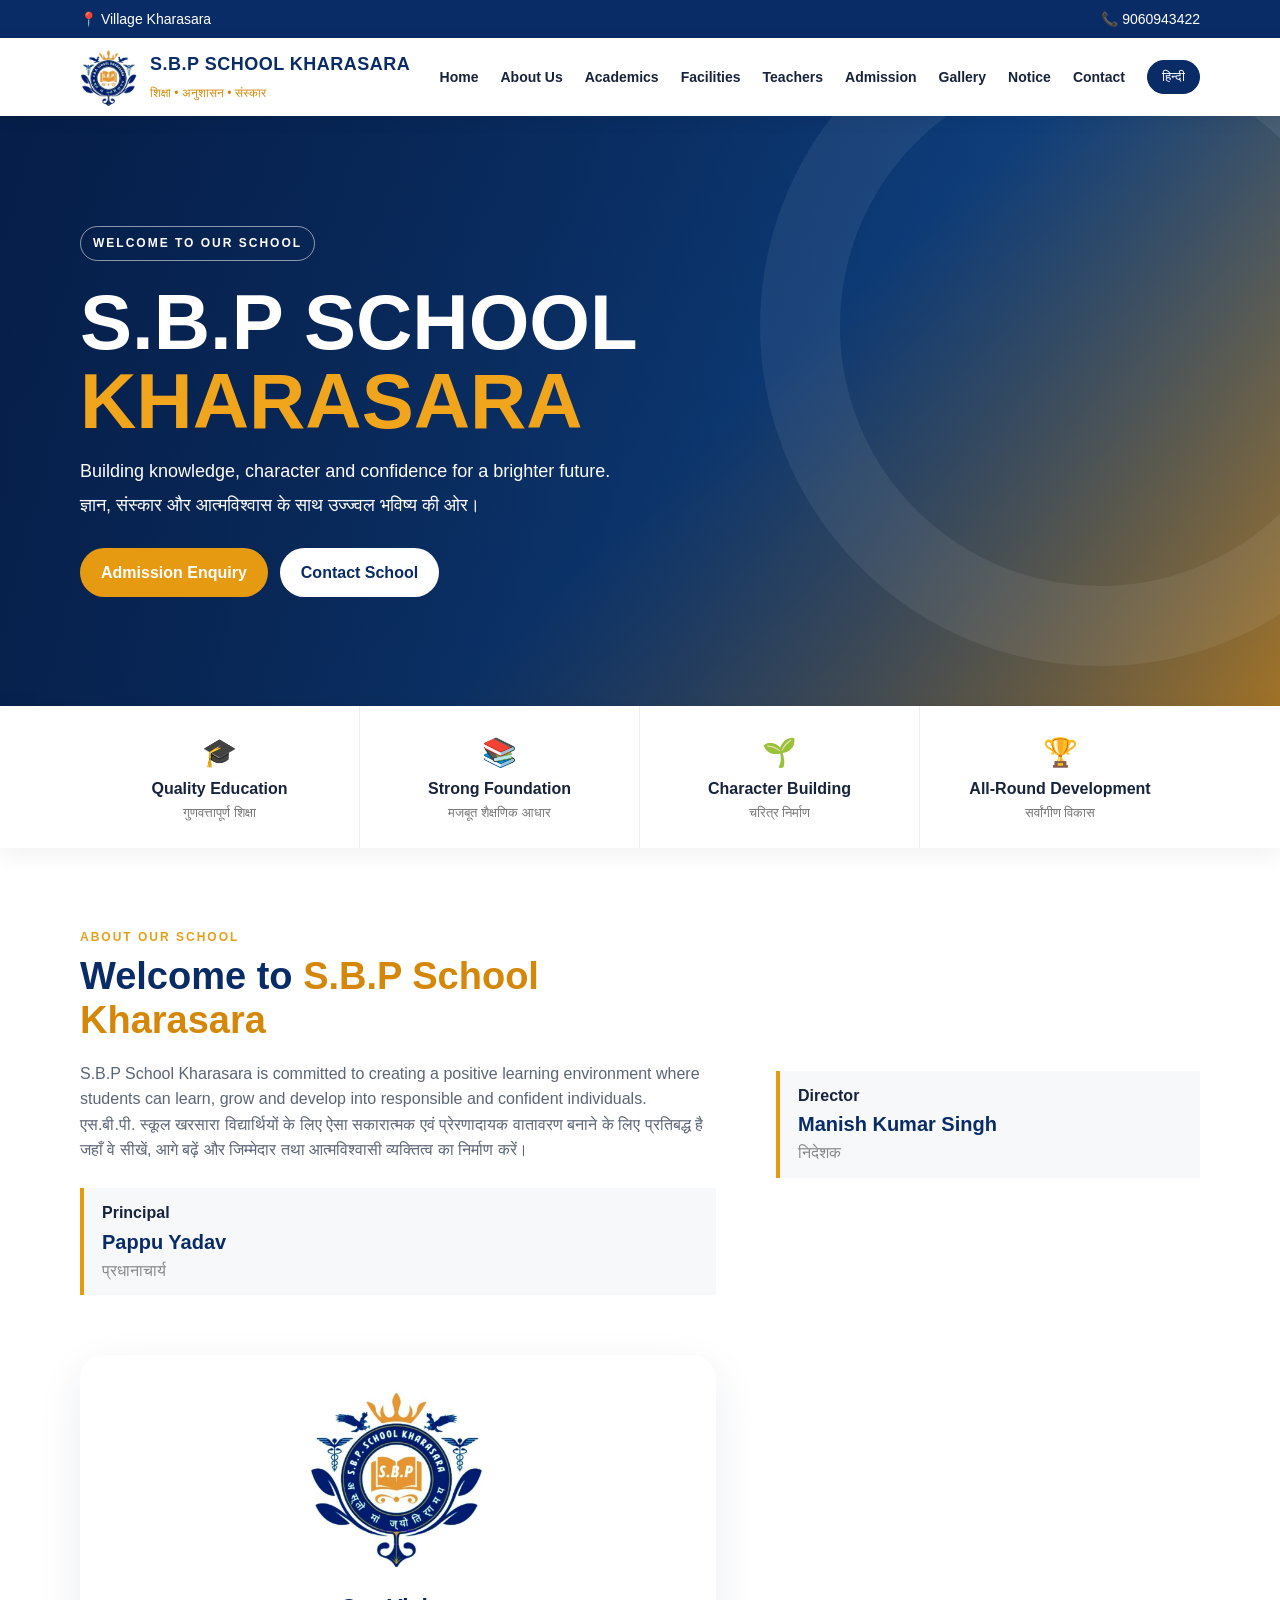
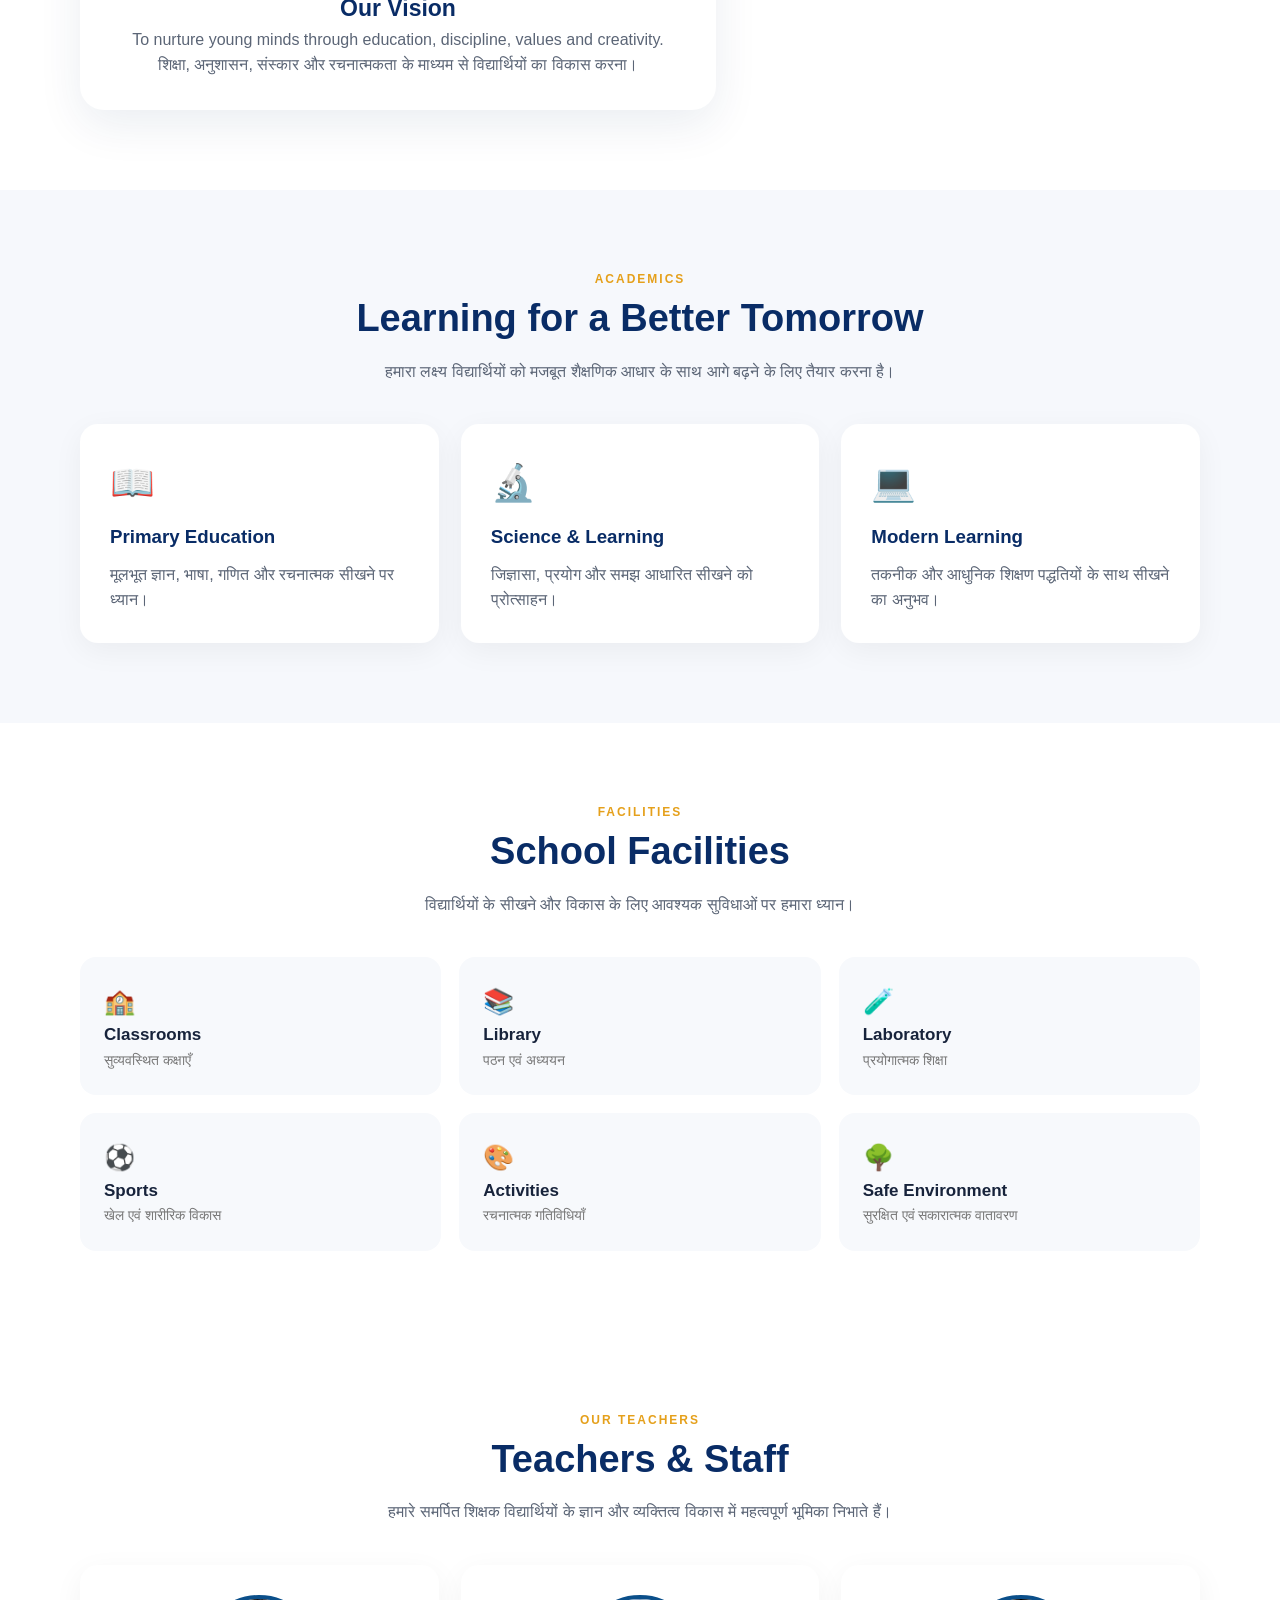
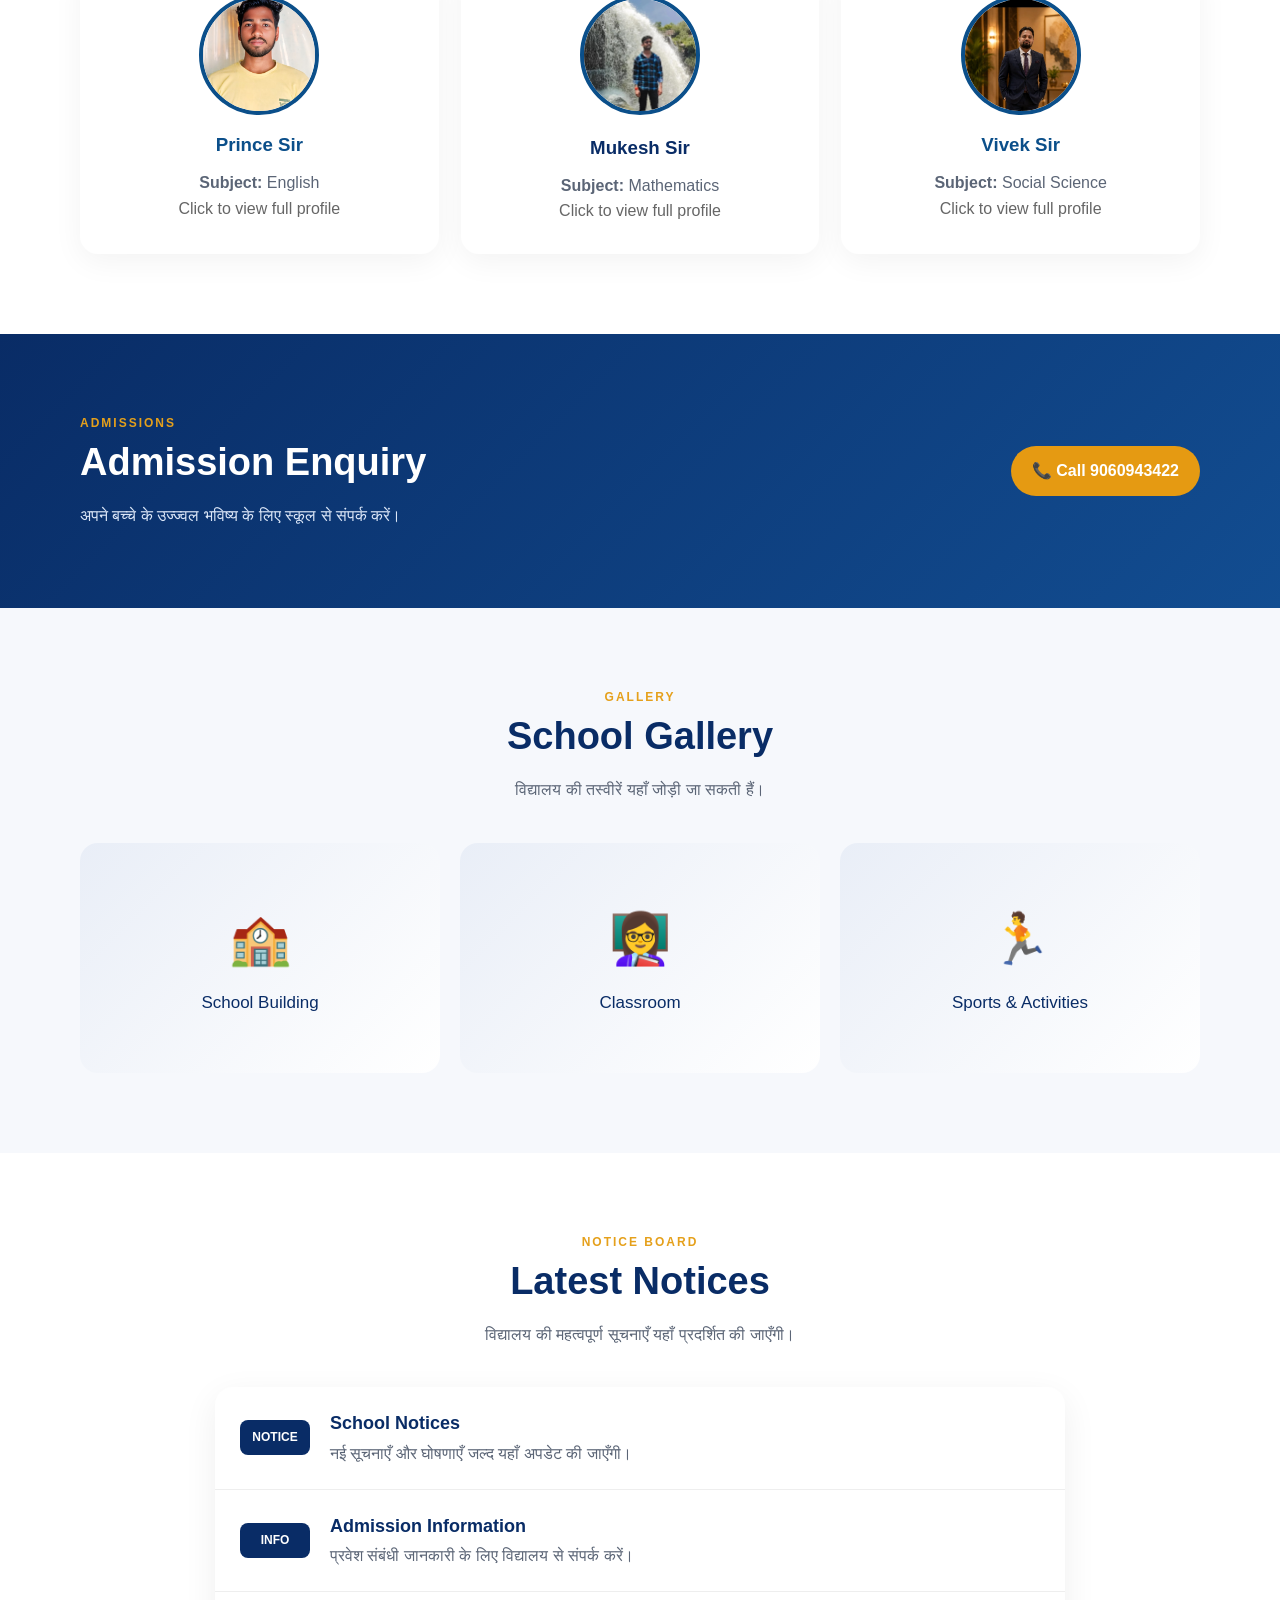
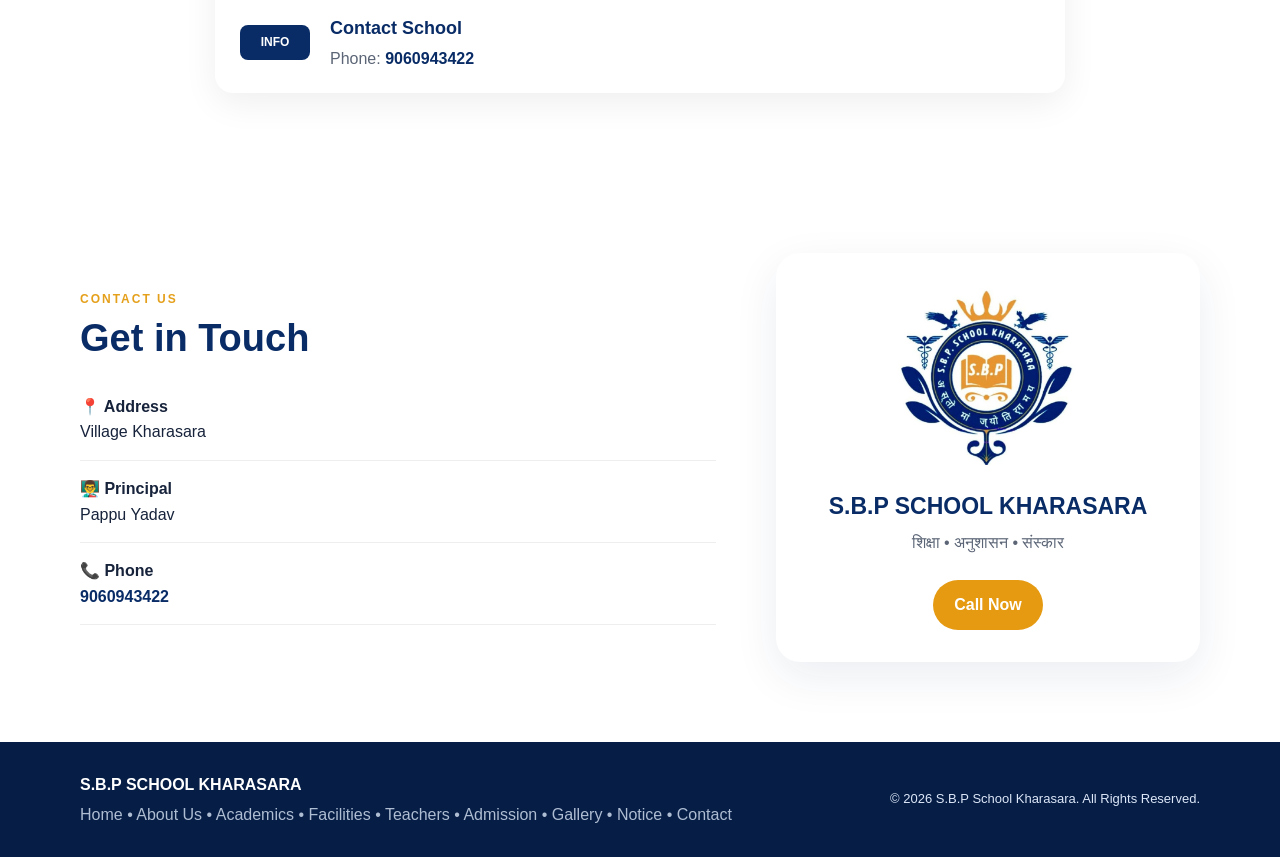
<file: index.html>
<!DOCTYPE html>
<html lang="en">
<head>
<meta charset="UTF-8">
  <meta name="google-site-verification" content="rH3P5VscfBsD-lud3-LPgQ9_nzxKDQPlp5Ic2-wLbJ0" />
<meta name="viewport" content="width=device-width, initial-scale=1.0">
<title>S.B.P SCHOOL KHARASARA</title>
<meta name="description" content="Official website of S.B.P SCHOOL KHARASARA - Village Kharasara.">
<link rel="stylesheet" href="style.css">
</head>
<body>
<header class="topbar">
  <div class="container topbar-inner">
    <div>📍 Village Kharasara</div>
    <div>📞 <a href="tel:9060943422">9060943422</a></div>
  </div>
</header>

<nav class="navbar">
  <div class="container nav-inner">
    <a class="brand" href="#home">
      <img src="logo.jpg" alt="S.B.P School Kharasara Logo">
      <div>
        <strong>S.B.P SCHOOL KHARASARA</strong>
        <span>शिक्षा • अनुशासन • संस्कार</span>
      </div>
    </a>
    <button class="menu-btn" onclick="toggleMenu()">☰</button>
    <div class="nav-links" id="navLinks">
      <a href="#home" data-en="Home" data-hi="होम">Home</a>
      <a href="#about" data-en="About Us" data-hi="हमारे बारे में">About Us</a>
      <a href="#academics" data-en="Academics" data-hi="शैक्षणिक">Academics</a>
      <a href="#facilities" data-en="Facilities" data-hi="सुविधाएँ">Facilities</a>
      <a href="#teachers" data-en="Teachers" data-hi="शिक्षक">Teachers</a>
      <a href="#admission" data-en="Admission" data-hi="प्रवेश">Admission</a>
      <a href="#gallery" data-en="Gallery" data-hi="गैलरी">Gallery</a>
      <a href="#notice" data-en="Notice" data-hi="सूचना">Notice</a>
      <a href="#contact" data-en="Contact" data-hi="संपर्क">Contact</a>
      <button class="lang" onclick="toggleLanguage()" id="langBtn">हिन्दी</button>
    </div>
  </div>
</nav>

<main id="home">
<section class="hero">
  <div class="hero-overlay"></div>
  <div class="container hero-content">
    <div class="hero-badge">WELCOME TO OUR SCHOOL</div>
    <h1>S.B.P SCHOOL<br><span>KHARASARA</span></h1>
    <p class="en">Building knowledge, character and confidence for a brighter future.</p>
    <p class="hi">ज्ञान, संस्कार और आत्मविश्वास के साथ उज्ज्वल भविष्य की ओर।</p>
    <div class="hero-buttons">
      <a class="btn primary" href="#admission">Admission Enquiry</a>
      <a class="btn light" href="#contact">Contact School</a>
    </div>
  </div>
</section>

<section class="quick">
  <div class="container quick-grid">
    <div><span>🎓</span><b>Quality Education</b><small>गुणवत्तापूर्ण शिक्षा</small></div>
    <div><span>📚</span><b>Strong Foundation</b><small>मजबूत शैक्षणिक आधार</small></div>
    <div><span>🌱</span><b>Character Building</b><small>चरित्र निर्माण</small></div>
    <div><span>🏆</span><b>All-Round Development</b><small>सर्वांगीण विकास</small></div>
  </div>
</section>

<section class="section" id="about">
  <div class="container two-col">
    <div>
      <div class="eyebrow">ABOUT OUR SCHOOL</div>
      <h2>Welcome to <span>S.B.P School Kharasara</span></h2>
      <p class="en">S.B.P School Kharasara is committed to creating a positive learning environment where students can learn, grow and develop into responsible and confident individuals.</p>
      <p class="hi">एस.बी.पी. स्कूल खरसारा विद्यार्थियों के लिए ऐसा सकारात्मक एवं प्रेरणादायक वातावरण बनाने के लिए प्रतिबद्ध है जहाँ वे सीखें, आगे बढ़ें और जिम्मेदार तथा आत्मविश्वासी व्यक्तित्व का निर्माण करें।</p>
      <div class="info-card"><b>Principal</b><strong>Pappu Yadav</strong><span>प्रधानाचार्य</span></div>
    </div><div class="info-card">
  <b>Director</b>
  <strong>Manish Kumar Singh</strong>
  <span>निदेशक</span>
</div>
    <div class="welcome-card">
      <img src="logo.jpg" alt="School Logo">
      <h3>Our Vision</h3>
      <p>To nurture young minds through education, discipline, values and creativity.</p>
      <p class="hi">शिक्षा, अनुशासन, संस्कार और रचनात्मकता के माध्यम से विद्यार्थियों का विकास करना।</p>
    </div>
  </div>
</section>

<section class="section alt" id="academics">
  <div class="container">
    <div class="center">
      <div class="eyebrow">ACADEMICS</div>
      <h2>Learning for a Better Tomorrow</h2>
      <p>हमारा लक्ष्य विद्यार्थियों को मजबूत शैक्षणिक आधार के साथ आगे बढ़ने के लिए तैयार करना है।</p>
    </div>
    <div class="cards">
      <article><div class="icon">📖</div><h3>Primary Education</h3><p>मूलभूत ज्ञान, भाषा, गणित और रचनात्मक सीखने पर ध्यान।</p></article>
      <article><div class="icon">🔬</div><h3>Science & Learning</h3><p>जिज्ञासा, प्रयोग और समझ आधारित सीखने को प्रोत्साहन।</p></article>
      <article><div class="icon">💻</div><h3>Modern Learning</h3><p>तकनीक और आधुनिक शिक्षण पद्धतियों के साथ सीखने का अनुभव।</p></article>
    </div>
  </div>
</section>

<section class="section" id="facilities">
  <div class="container">
    <div class="center"><div class="eyebrow">FACILITIES</div><h2>School Facilities</h2><p>विद्यार्थियों के सीखने और विकास के लिए आवश्यक सुविधाओं पर हमारा ध्यान।</p></div>
    <div class="facility-grid">
      <div>🏫 <b>Classrooms</b><span>सुव्यवस्थित कक्षाएँ</span></div>
      <div>📚 <b>Library</b><span>पठन एवं अध्ययन</span></div>
      <div>🧪 <b>Laboratory</b><span>प्रयोगात्मक शिक्षा</span></div>
      <div>⚽ <b>Sports</b><span>खेल एवं शारीरिक विकास</span></div>
      <div>🎨 <b>Activities</b><span>रचनात्मक गतिविधियाँ</span></div>
      <div>🌳 <b>Safe Environment</b><span>सुरक्षित एवं सकारात्मक वातावरण</span></div>
    </div>
  </div>
</section>


<section class="section" id="teachers">
  <div class="container">
    <div class="center"><div class="eyebrow">OUR TEACHERS</div><h2>Teachers & Staff</h2><p>हमारे समर्पित शिक्षक विद्यार्थियों के ज्ञान और व्यक्तित्व विकास में महत्वपूर्ण भूमिका निभाते हैं।</p></div>
    <div class="cards">
      <article class="teacher-card">
  <a href="prince-sir.html" style="text-decoration: none; color: inherit; display: block;">

<img src="prince-sir.jpg"
     alt="Prince Kumar"
     style="width: 120px; height: 120px; object-fit: cover; object-position: 50% 25%; border-radius: 50%; display: block; margin: 0 auto 15px; border: 4px solid #0b4f8a;">

    <div class="teacher-info" style="text-align: center;">
      <h3 style="color: #0b4f8a;">Prince Sir</h3>
      <p><strong>Subject:</strong> English</p>
      <p style="color: #666;">Click to view full profile</p>
    </div>

  </a>
</article>

<article class="teacher-card">

  <a href="mukesh.html" style="text-decoration: none; color: inherit;">

    <div class="teacher-info">

      <img src="mukesh-yadav.jpg"
           alt="Mukesh Sir"
           style="
             width: 120px;
             height: 120px;
             object-fit: cover;
             object-position: 50% 25%;
             border-radius: 50%;
             border: 4px solid #0b4f8a;
           ">

      <h3>Mukesh Sir</h3>

      <p><strong>Subject:</strong> Mathematics</p>
       <p style="color: #666;">Click to view full profile</p>
    </div>

  </a>

</article>

<article class="teacher-card">
  <a href="vivek-sir.html" style="text-decoration: none; color: inherit; display: block;">

    <img src="vivek.jpg"
     alt="Vivek Singh"
     style="width: 120px; height: 120px; object-fit: cover; object-position: 50% 25%; border-radius: 50%; display: block; margin: 0 auto 15px; border: 4px solid #0b4f8a;">
    <div class="teacher-info" style="text-align: center;">
      <h3 style="color: #0b4f8a;">Vivek Sir</h3>
      <p><strong>Subject:</strong> Social Science</p>
      <p style="color: #666;">Click to view full profile</p>
    </div>

  </a>
</article>
      
  
    </div>
  </div>
</section>

<section class="section admission" id="admission">
  <div class="container admission-box">
    <div><div class="eyebrow">ADMISSIONS</div><h2>Admission Enquiry</h2><p>अपने बच्चे के उज्ज्वल भविष्य के लिए स्कूल से संपर्क करें।</p></div>
    <a class="btn primary" href="tel:9060943422">📞 Call 9060943422</a>
  </div>
</section>

<section class="section alt" id="gallery">
  <div class="container">
    <div class="center"><div class="eyebrow">GALLERY</div><h2>School Gallery</h2><p>विद्यालय की तस्वीरें यहाँ जोड़ी जा सकती हैं।</p></div>
    <div class="gallery">
      <div class="gallery-placeholder">🏫<span>School Building</span></div>
      <div class="gallery-placeholder">👩‍🏫<span>Classroom</span></div>
      <div class="gallery-placeholder">🏃<span>Sports & Activities</span></div>
    </div>
  </div>
</section>


<section class="section" id="notice">
  <div class="container">
    <div class="center"><div class="eyebrow">NOTICE BOARD</div><h2>Latest Notices</h2><p>विद्यालय की महत्वपूर्ण सूचनाएँ यहाँ प्रदर्शित की जाएँगी।</p></div>
    <div class="notice-box">
      <div class="notice-item"><span class="notice-date">NOTICE</span><div><b>School Notices</b><p>नई सूचनाएँ और घोषणाएँ जल्द यहाँ अपडेट की जाएँगी।</p></div></div>
      <div class="notice-item"><span class="notice-date">INFO</span><div><b>Admission Information</b><p>प्रवेश संबंधी जानकारी के लिए विद्यालय से संपर्क करें।</p></div></div>
      <div class="notice-item"><span class="notice-date">INFO</span><div><b>Contact School</b><p>Phone: <a href="tel:9060943422">9060943422</a></p></div></div>
    </div>
  </div>
</section>

<section class="section contact" id="contact">
  <div class="container two-col">
    <div>
      <div class="eyebrow">CONTACT US</div><h2>Get in Touch</h2>
      <div class="contact-item"><b>📍 Address</b><span>Village Kharasara</span></div>
      <div class="contact-item"><b>👨‍🏫 Principal</b><span>Pappu Yadav</span></div>
      <div class="contact-item"><b>📞 Phone</b><a href="tel:9060943422">9060943422</a></div>
    </div>
    <div class="contact-card">
      <img src="logo.jpg" alt="S.B.P School Logo">
      <h3>S.B.P SCHOOL KHARASARA</h3>
      <p>शिक्षा • अनुशासन • संस्कार</p>
      <a class="btn primary" href="tel:9060943422">Call Now</a>
    </div>
  </div>
</section>
</main>

<footer>
  <div class="container footer-inner">
    <div><strong>S.B.P SCHOOL KHARASARA</strong><p>Home • About Us • Academics • Facilities • Teachers • Admission • Gallery • Notice • Contact</p></div>
    <div>© <span id="year"></span> S.B.P School Kharasara. All Rights Reserved.</div>
  </div>
</footer>
<script src="script.js"></script>
</body>
</html>
</file>
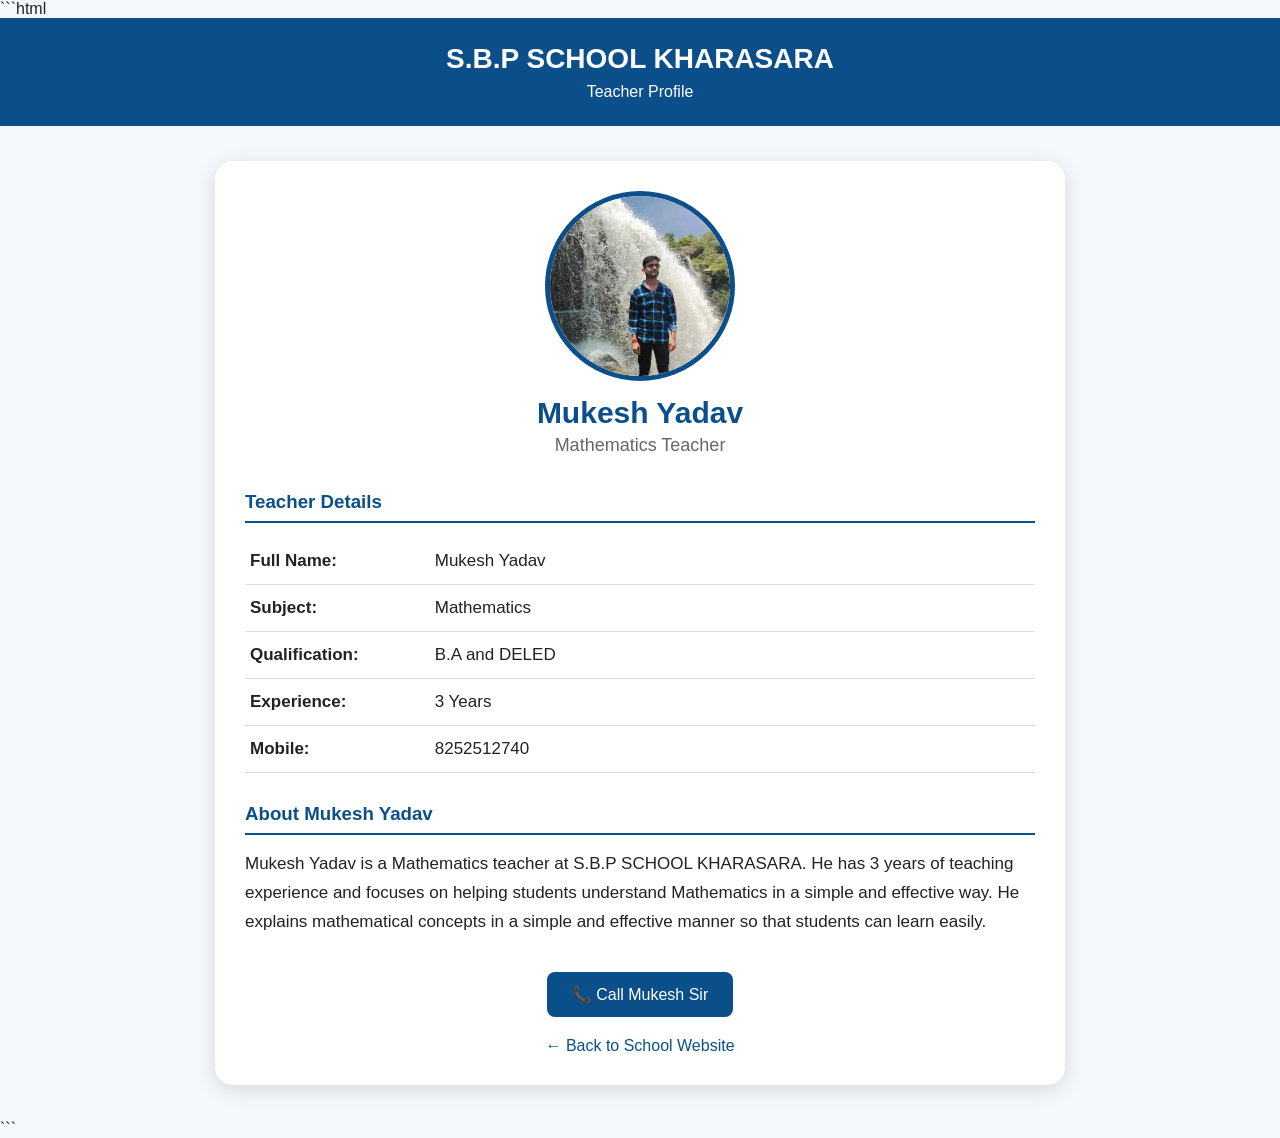
<file: mukesh.html>
```html
<!DOCTYPE html>
<html lang="en">
<head>
<meta charset="UTF-8">
<meta name="viewport" content="width=device-width, initial-scale=1.0">

<title>Mukesh Yadav - S.B.P SCHOOL KHARASARA</title>

<style>
* {
  box-sizing: border-box;
  margin: 0;
  padding: 0;
}

body {
  font-family: Arial, sans-serif;
  background: #f4f7fb;
  color: #222;
}

.header {
  background: #0b4f8a;
  color: white;
  text-align: center;
  padding: 25px 15px;
}

.header h1 {
  font-size: 28px;
}

.header p {
  margin-top: 8px;
}

.profile {
  max-width: 850px;
  margin: 35px auto;
  background: white;
  padding: 30px;
  border-radius: 18px;
  box-shadow: 0 5px 20px rgba(0,0,0,0.12);
}

.profile-top {
  text-align: center;
}

.profile-top img {
  width: 190px;
  height: 190px;
  object-fit: cover;

  /* Face ko center ke aas-paas rakhne ke liye */
  object-position: 50% 25%;

  border-radius: 50%;
  border: 5px solid #0b4f8a;
}

.profile-top h2 {
  margin-top: 15px;
  color: #0b4f8a;
  font-size: 30px;
}

.profile-top p {
  margin-top: 5px;
  color: #666;
  font-size: 18px;
}

.details {
  margin-top: 35px;
}

.details h3,
.about h3 {
  color: #0b4f8a;
  border-bottom: 2px solid #0b4f8a;
  padding-bottom: 8px;
  margin-bottom: 15px;
}

.detail-row {
  padding: 13px 5px;
  border-bottom: 1px solid #ddd;
  font-size: 17px;
}

.detail-row strong {
  display: inline-block;
  width: 180px;
}

.about {
  margin-top: 30px;
}

.about p {
  font-size: 17px;
  line-height: 1.7;
}

.call {
  text-align: center;
  margin-top: 30px;
}

.call a {
  display: inline-block;
  background: #0b4f8a;
  color: white;
  text-decoration: none;
  padding: 13px 25px;
  border-radius: 8px;
  margin: 5px;
}

.back {
  text-align: center;
  margin-top: 15px;
}

.back a {
  color: #0b4f8a;
  text-decoration: none;
}

@media(max-width:600px) {

  .profile {
    margin: 20px 12px;
    padding: 20px;
  }

  .detail-row strong {
    display: block;
    width: 100%;
    margin-bottom: 5px;
  }

}
</style>
</head>

<body>

<div class="header">
  <h1>S.B.P SCHOOL KHARASARA</h1>
  <p>Teacher Profile</p>
</div>

<div class="profile">

  <div class="profile-top">

    <img src="mukesh-yadav.jpg" alt="Mukesh Yadav">

    <h2>Mukesh Yadav</h2>

    <p>Mathematics Teacher</p>

  </div>


  <div class="details">

    <h3>Teacher Details</h3>

    <div class="detail-row">
      <strong>Full Name:</strong>
      Mukesh Yadav
    </div>

    <div class="detail-row">
      <strong>Subject:</strong>
      Mathematics
    </div>

    <div class="detail-row">
      <strong>Qualification:</strong>
      B.A and DELED
    </div>

    <div class="detail-row">
      <strong>Experience:</strong>
      3 Years
    </div>

    <div class="detail-row">
      <strong>Mobile:</strong>
      8252512740
    </div>

  </div>


  <div class="about">

    <h3>About Mukesh Yadav</h3>

    <p>
      Mukesh Yadav is a Mathematics teacher at S.B.P SCHOOL KHARASARA.
      He has 3 years of teaching experience and focuses on helping
      students understand Mathematics in a simple and effective way.
      He explains mathematical concepts in a simple and effective manner
      so that students can learn easily.
    </p>

  </div>


  <div class="call">

    <a href="tel:8252512740">
      📞 Call Mukesh Sir
    </a>

  </div>


  <div class="back">

    <a href="index.html">
      ← Back to School Website
    </a>

  </div>

</div>

</body>
</html>
```
</file>
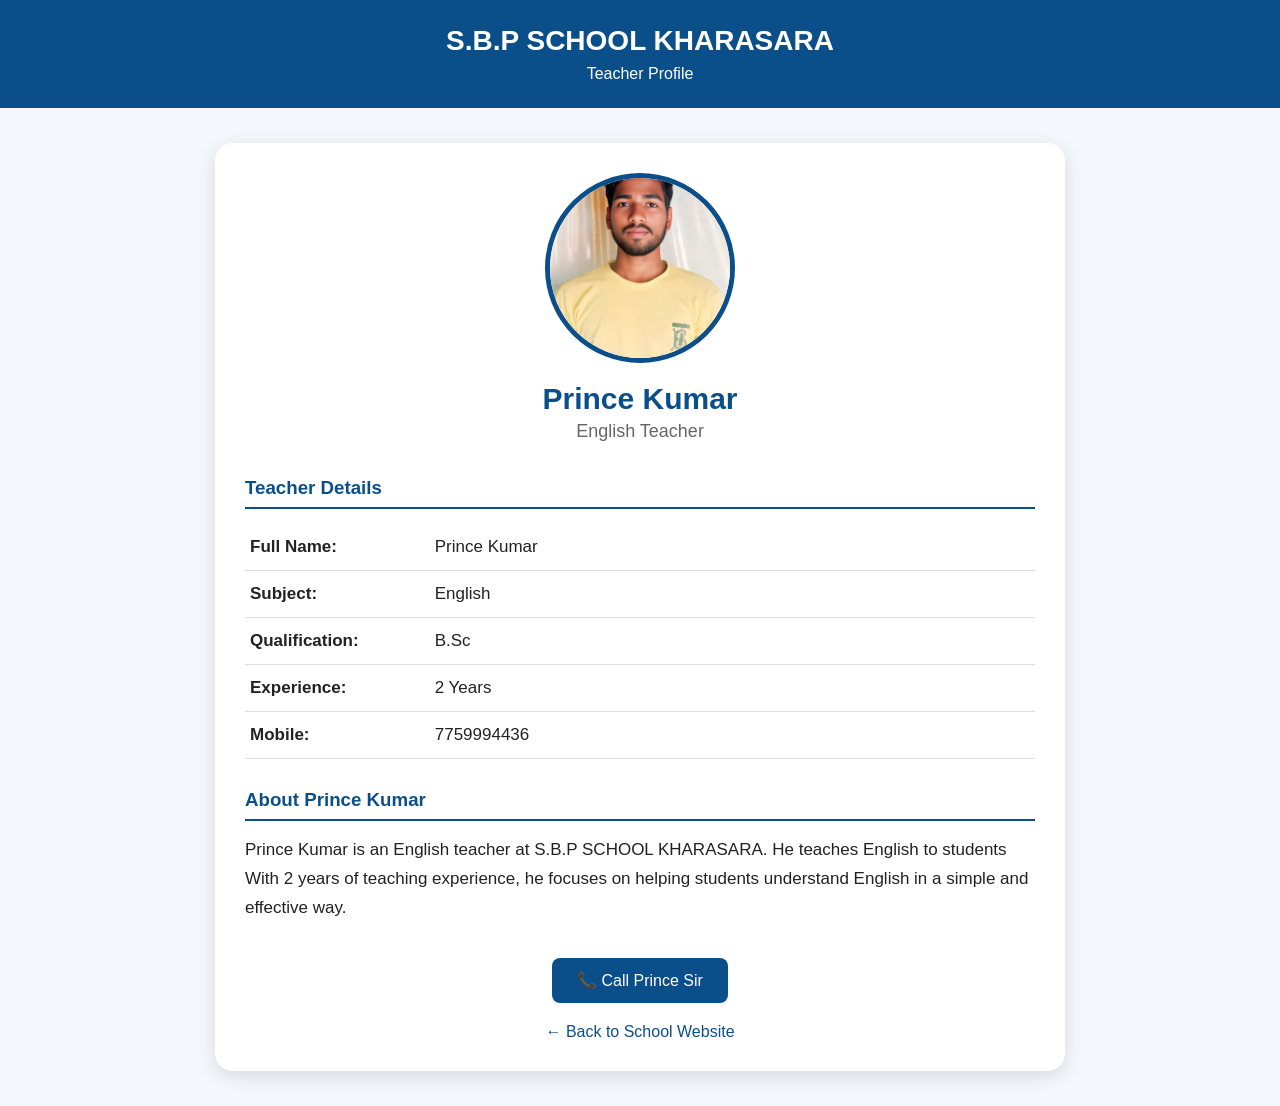
<file: prince-sir.html>
<!DOCTYPE html>
<html lang="en">
<head>
<meta charset="UTF-8">
<meta name="viewport" content="width=device-width, initial-scale=1.0">

<title>Prince Kumar - S.B.P SCHOOL KHARASARA</title>

<style>
* {
  box-sizing: border-box;
  margin: 0;
  padding: 0;
}

body {
  font-family: Arial, sans-serif;
  background: #f4f7fb;
  color: #222;
}

.header {
  background: #0b4f8a;
  color: white;
  text-align: center;
  padding: 25px 15px;
}

.header h1 {
  font-size: 28px;
}

.header p {
  margin-top: 8px;
}

.profile {
  max-width: 850px;
  margin: 35px auto;
  background: white;
  padding: 30px;
  border-radius: 18px;
  box-shadow: 0 5px 20px rgba(0,0,0,0.12);
}

.profile-top {
  text-align: center;
}

.profile-top img {
  width: 190px;
  height: 190px;
  object-fit: cover;
  border-radius: 50%;
  border: 5px solid #0b4f8a;
}

.profile-top h2 {
  margin-top: 15px;
  color: #0b4f8a;
  font-size: 30px;
}

.profile-top p {
  margin-top: 5px;
  color: #666;
  font-size: 18px;
}

.details {
  margin-top: 35px;
}

.details h3,
.about h3 {
  color: #0b4f8a;
  border-bottom: 2px solid #0b4f8a;
  padding-bottom: 8px;
  margin-bottom: 15px;
}

.detail-row {
  padding: 13px 5px;
  border-bottom: 1px solid #ddd;
  font-size: 17px;
}

.detail-row strong {
  display: inline-block;
  width: 180px;
}

.about {
  margin-top: 30px;
}

.about p {
  font-size: 17px;
  line-height: 1.7;
}

.call {
  text-align: center;
  margin-top: 30px;
}

.call a {
  display: inline-block;
  background: #0b4f8a;
  color: white;
  text-decoration: none;
  padding: 13px 25px;
  border-radius: 8px;
  margin: 5px;
}

.back {
  text-align: center;
  margin-top: 15px;
}

.back a {
  color: #0b4f8a;
  text-decoration: none;
}

@media(max-width:600px) {
  .profile {
    margin: 20px 12px;
    padding: 20px;
  }

  .detail-row strong {
    display: block;
    width: 100%;
    margin-bottom: 5px;
  }
}
</style>
</head>

<body>

<div class="header">
  <h1>S.B.P SCHOOL KHARASARA</h1>
  <p>Teacher Profile</p>
</div>

<div class="profile">

  <div class="profile-top">
    <img src="prince-sir.jpg" alt="Prince Kumar">
    <h2>Prince Kumar</h2>
    <p>English Teacher</p>
  </div>

  <div class="details">

    <h3>Teacher Details</h3>

    <div class="detail-row">
      <strong>Full Name:</strong>
      Prince Kumar
    </div>

    <div class="detail-row">
      <strong>Subject:</strong>
      English
    </div>
  


    <div class="detail-row">
      <strong>Qualification:</strong>
      B.Sc
    </div>

    <div class="detail-row">
      <strong>Experience:</strong>
      2 Years
    </div>

    <div class="detail-row">
      <strong>Mobile:</strong>
      7759994436
    </div>

  </div>

  <div class="about">
    <h3>About Prince Kumar</h3>

    <p>
      Prince Kumar is an English teacher at S.B.P SCHOOL KHARASARA.
      He teaches English to students
      With 2 years of teaching experience, he focuses on helping
      students understand English in a simple and effective way.
    </p>
  </div>

  <div class="call">
    <a href="tel:7759994436">📞 Call Prince Sir</a>
  </div>

  <div class="back">
    <a href="index.html">← Back to School Website</a>
  </div>

</div>

</body>
</html>
</file>
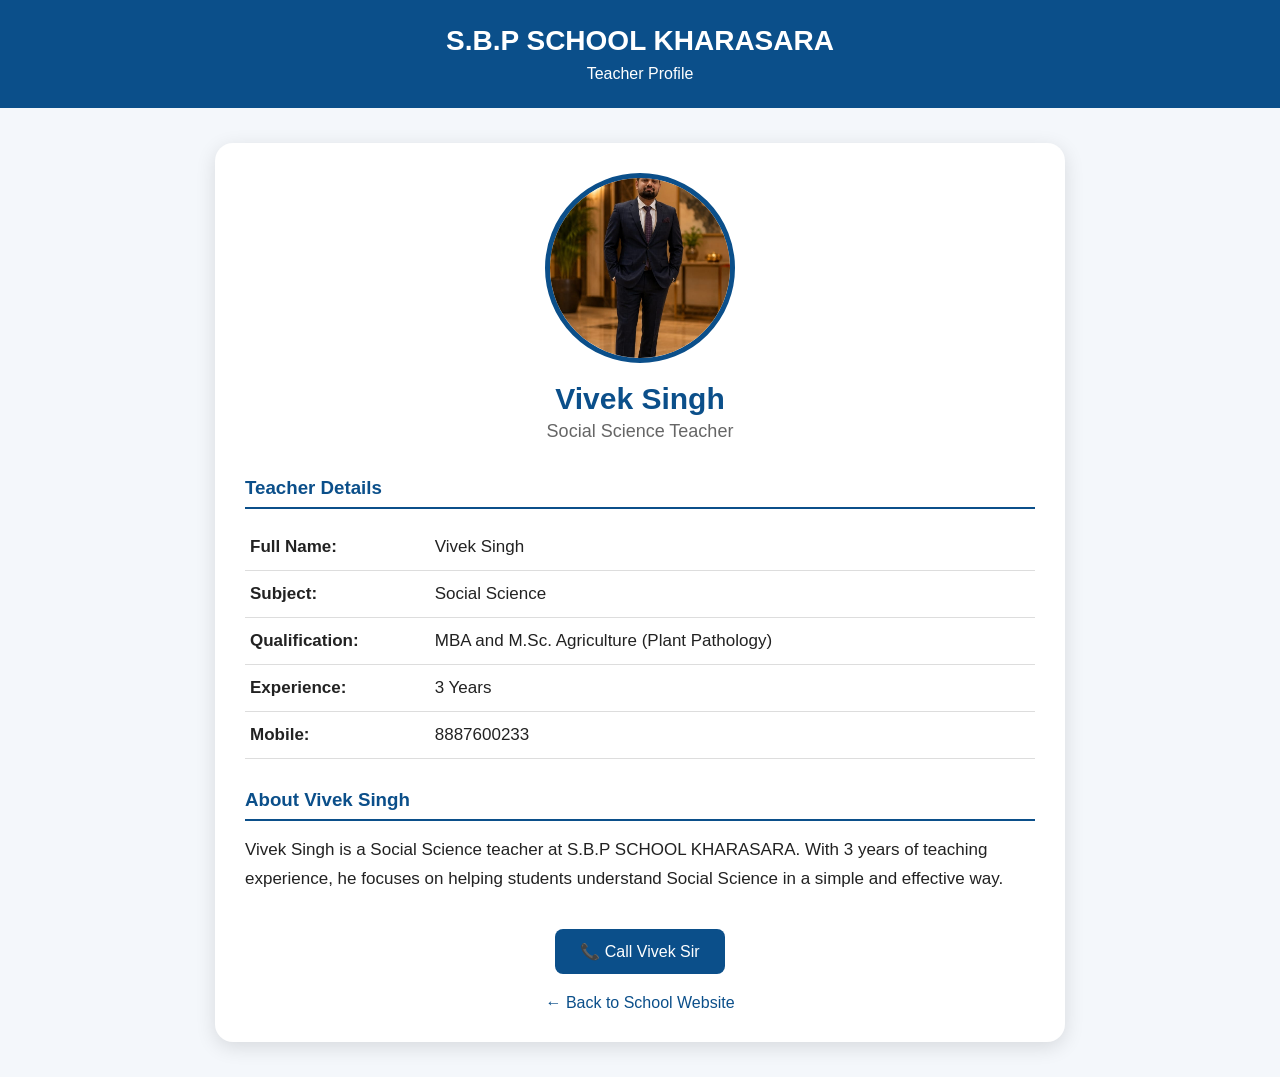
<file: vivek-sir.html>
<!DOCTYPE html>
<html lang="en">
<head>
<meta charset="UTF-8">
<meta name="viewport" content="width=device-width, initial-scale=1.0">

<title>Vivek Singh - S.B.P SCHOOL KHARASARA</title>

<style>
* {
  box-sizing: border-box;
  margin: 0;
  padding: 0;
}

body {
  font-family: Arial, sans-serif;
  background: #f4f7fb;
  color: #222;
}

.header {
  background: #0b4f8a;
  color: white;
  text-align: center;
  padding: 25px 15px;
}

.header h1 {
  font-size: 28px;
}

.header p {
  margin-top: 8px;
}

.profile {
  max-width: 850px;
  margin: 35px auto;
  background: white;
  padding: 30px;
  border-radius: 18px;
  box-shadow: 0 5px 20px rgba(0,0,0,0.12);
}

.profile-top {
  text-align: center;
}

.profile-top img {
  width: 190px;
  height: 190px;
  object-fit: cover;
  border-radius: 50%;
  border: 5px solid #0b4f8a;
}

.profile-top h2 {
  margin-top: 15px;
  color: #0b4f8a;
  font-size: 30px;
}

.profile-top p {
  margin-top: 5px;
  color: #666;
  font-size: 18px;
}

.details {
  margin-top: 35px;
}

.details h3,
.about h3 {
  color: #0b4f8a;
  border-bottom: 2px solid #0b4f8a;
  padding-bottom: 8px;
  margin-bottom: 15px;
}

.detail-row {
  padding: 13px 5px;
  border-bottom: 1px solid #ddd;
  font-size: 17px;
}

.detail-row strong {
  display: inline-block;
  width: 180px;
}

.about {
  margin-top: 30px;
}

.about p {
  font-size: 17px;
  line-height: 1.7;
}

.call {
  text-align: center;
  margin-top: 30px;
}

.call a {
  display: inline-block;
  background: #0b4f8a;
  color: white;
  text-decoration: none;
  padding: 13px 25px;
  border-radius: 8px;
  margin: 5px;
}

.back {
  text-align: center;
  margin-top: 15px;
}

.back a {
  color: #0b4f8a;
  text-decoration: none;
}

@media(max-width:600px) {
  .profile {
    margin: 20px 12px;
    padding: 20px;
  }

  .detail-row strong {
    display: block;
    width: 100%;
    margin-bottom: 5px;
  }
}
</style>
</head>

<body>

<div class="header">
  <h1>S.B.P SCHOOL KHARASARA</h1>
  <p>Teacher Profile</p>
</div>

<div class="profile">

  <div class="profile-top">
    <img src="vivek.jpg" alt="Vivek Singh">
    <h2>Vivek Singh</h2>
    <p>Social Science Teacher</p>
  </div>

  <div class="details">

    <h3>Teacher Details</h3>

    <div class="detail-row">
      <strong>Full Name:</strong>
      Vivek Singh
    </div>

    <div class="detail-row">
      <strong>Subject:</strong>
      Social Science
    </div>

    <div class="detail-row">
      <strong>Qualification:</strong>
      MBA and M.Sc. Agriculture (Plant Pathology)
    </div>

    <div class="detail-row">
      <strong>Experience:</strong>
      3 Years
    </div>

    <div class="detail-row">
      <strong>Mobile:</strong>
      8887600233
    </div>

  </div>

  <div class="about">
    <h3>About Vivek Singh</h3>

    <p>
      Vivek Singh is a Social Science teacher at S.B.P SCHOOL KHARASARA.
      With 3 years of teaching experience, he focuses on helping
      students understand Social Science in a simple and effective way.
    </p>
  </div>

  <div class="call">
    <a href="tel:8887600233">📞 Call Vivek Sir</a>
  </div>

  <div class="back">
    <a href="index.html">← Back to School Website</a>
  </div>

</div>

</body>
</html>
</file>
<file: style.css>
*{box-sizing:border-box;margin:0;padding:0}html{scroll-behavior:smooth}body{font-family:Arial,Helvetica,sans-serif;color:#17233b;background:#fff;line-height:1.6}.container{width:min(1120px,92%);margin:auto}.topbar{background:#092c66;color:#fff;font-size:14px}.topbar-inner{display:flex;justify-content:space-between;padding:8px 0}.topbar a{color:#fff;text-decoration:none}.navbar{position:sticky;top:0;z-index:20;background:#fff;box-shadow:0 3px 18px #0001}.nav-inner{display:flex;align-items:center;justify-content:space-between;min-height:78px}.brand{display:flex;align-items:center;gap:12px;text-decoration:none;color:#092c66}.brand img{width:58px;height:58px;object-fit:cover;border-radius:50%}.brand strong{display:block;font-size:18px;letter-spacing:.5px}.brand span{font-size:12px;color:#d38a0b}.nav-links{display:flex;align-items:center;gap:22px}.nav-links a{color:#17233b;text-decoration:none;font-weight:600;font-size:14px}.nav-links a:hover{color:#d48708}.lang{border:1px solid #092c66;background:#092c66;color:#fff;border-radius:20px;padding:8px 14px;cursor:pointer}.menu-btn{display:none;background:none;border:0;font-size:28px;color:#092c66}.hero{min-height:590px;position:relative;background:linear-gradient(135deg,#06295f,#124d91 55%,#d88c10);display:flex;align-items:center;color:#fff;overflow:hidden}.hero:after{content:"";position:absolute;width:520px;height:520px;border:80px solid #fff1;border-radius:50%;right:-160px;top:-130px}.hero-overlay{position:absolute;inset:0;background:linear-gradient(90deg,#061d46dd,#092c6644)}.hero-content{position:relative;z-index:2}.hero-badge,.eyebrow{letter-spacing:2px;font-size:12px;font-weight:800;color:#e5a01b}.hero-badge{color:#fff;border:1px solid #fff8;padding:7px 12px;display:inline-block;border-radius:20px}.hero h1{font-size:clamp(42px,7vw,78px);line-height:1.02;margin:22px 0 15px}.hero h1 span{color:#f1a51d}.hero p{max-width:650px;font-size:18px}.hero .hi{margin-top:5px}.hero-buttons{display:flex;gap:12px;margin-top:28px}.btn{display:inline-block;padding:12px 21px;border-radius:28px;text-decoration:none;font-weight:700}.primary{background:#e59a12;color:#fff}.light{background:#fff;color:#092c66}.quick{background:#fff;box-shadow:0 5px 25px #0001;position:relative}.quick-grid{display:grid;grid-template-columns:repeat(4,1fr)}.quick-grid>div{padding:25px 15px;text-align:center;border-right:1px solid #eee}.quick-grid>div:last-child{border:0}.quick span{display:block;font-size:28px}.quick b,.quick small{display:block}.quick small{color:#777}.section{padding:80px 0}.alt{background:#f6f8fc}.two-col{display:grid;grid-template-columns:1.2fr .8fr;gap:60px;align-items:center}.section h2{font-size:38px;line-height:1.15;margin:8px 0 18px;color:#092c66}.section h2 span{color:#d48708}.section p{color:#5b6576}.info-card{margin-top:25px;border-left:4px solid #e59a12;padding:12px 18px;background:#f7f8fa}.info-card b,.info-card strong,.info-card span{display:block}.info-card strong{color:#092c66;font-size:20px}.info-card span{color:#888}.welcome-card,.contact-card{background:#fff;border-radius:24px;padding:32px;text-align:center;box-shadow:0 15px 45px #092c6615}.welcome-card img,.contact-card img{width:180px;height:180px;object-fit:cover;border-radius:50%;margin-bottom:15px}.welcome-card h3,.contact-card h3{color:#092c66;font-size:23px}.center{text-align:center;max-width:720px;margin:0 auto 40px}.cards{display:grid;grid-template-columns:repeat(3,1fr);gap:22px}.cards article{background:#fff;padding:30px;border-radius:18px;box-shadow:0 8px 30px #0000000d}.icon{font-size:36px}.cards h3{margin:10px 0;color:#092c66}.facility-grid{display:grid;grid-template-columns:repeat(3,1fr);gap:18px}.facility-grid div{padding:24px;background:#f7f9fc;border-radius:16px;font-size:25px}.facility-grid b,.facility-grid span{display:block;font-size:17px}.facility-grid span{font-size:14px;color:#777}.admission{background:linear-gradient(135deg,#092c66,#124d91);color:#fff}.admission-box{display:flex;align-items:center;justify-content:space-between;gap:25px}.admission h2{color:#fff}.admission p{color:#dce7f8}.gallery{display:grid;grid-template-columns:repeat(3,1fr);gap:20px}.gallery-placeholder{height:230px;border-radius:18px;background:linear-gradient(135deg,#e9eef7,#fff);display:flex;flex-direction:column;justify-content:center;align-items:center;font-size:50px;color:#092c66}.gallery-placeholder span{font-size:17px;margin-top:10px}.contact-item{padding:15px 0;border-bottom:1px solid #eee}.contact-item b,.contact-item span,.contact-item a{display:block}.contact-item a{color:#092c66;font-weight:700;text-decoration:none}.contact-card .btn{margin-top:15px}.contact-card p{margin:5px 0 10px}.hi{font-family:Arial,Helvetica,sans-serif}footer{background:#061d46;color:#dce7f8;padding:30px 0}.footer-inner{display:flex;justify-content:space-between;gap:20px}.footer-inner strong{color:#fff}.footer-inner p{margin:4px 0 0;color:#aebdd2}.footer-inner div:last-child{font-size:13px;align-self:center}@media(max-width:850px){.menu-btn{display:block}.nav-links{display:none;position:absolute;left:0;right:0;top:78px;background:#fff;flex-direction:column;padding:20px;box-shadow:0 10px 20px #0002}.nav-links.open{display:flex}.quick-grid{grid-template-columns:repeat(2,1fr)}.two-col,.cards,.facility-grid,.gallery{grid-template-columns:1fr}.admission-box,.footer-inner{flex-direction:column;align-items:flex-start}.hero{min-height:540px}.hero h1{font-size:50px}.section{padding:60px 0}}@media(max-width:500px){.topbar-inner{font-size:12px}.brand strong{font-size:14px}.brand span{font-size:10px}.brand img{width:48px;height:48px}.hero h1{font-size:42px}.hero p{font-size:16px}.hero-buttons{flex-direction:column;align-items:flex-start}.quick-grid>div{padding:18px 8px}.section h2{font-size:30px}}

.teacher-card{text-align:center}.teacher-icon{font-size:52px;margin-bottom:8px}.notice-box{max-width:850px;margin:auto;background:#fff;border-radius:18px;box-shadow:0 10px 35px #0001;overflow:hidden}.notice-item{display:flex;gap:20px;align-items:center;padding:22px 25px;border-bottom:1px solid #eee}.notice-item:last-child{border-bottom:0}.notice-date{background:#092c66;color:#fff;border-radius:8px;padding:8px 12px;font-size:12px;font-weight:800;min-width:70px;text-align:center}.notice-item b{color:#092c66;font-size:18px}.notice-item p{margin:3px 0 0}.notice-item a{color:#092c66;font-weight:700;text-decoration:none}@media(max-width:1100px){.nav-links{gap:12px}.nav-links a{font-size:13px}}@media(max-width:850px){.nav-links{gap:15px}.notice-item{align-items:flex-start}}
</file>
